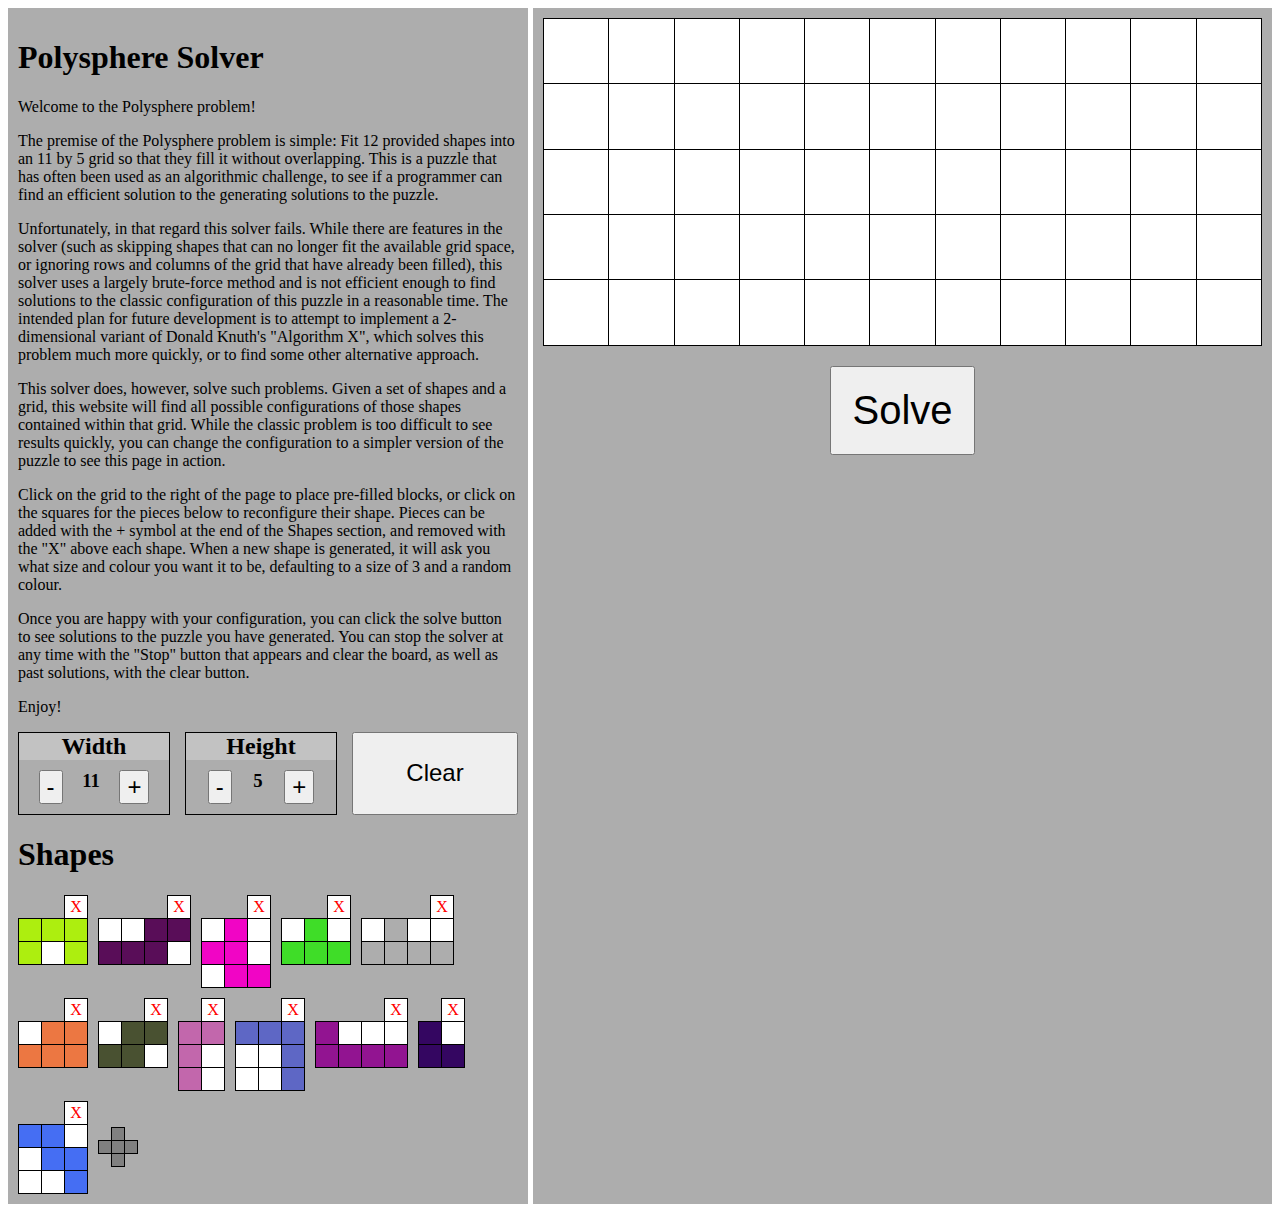
<file: polysphere/index.html>
<!DOCTYPE html>
<html>
	<head>
		<title>
			Polysphere Solver
		</title>
		<link rel="stylesheet" href="style.css">
		<script src="polysphere.js"></script>
		<script>
			var solutions = 0;
			var solver;
			function showSolution(grid){
				var table = "";
				for(var i = 0; i < grid.length; i++) {
					table+="<tr>";
					for(var j = 0; j < grid[i].length; j++) {
						var cell = grid[i][j]?" class=\"cell"+grid[i][j]+" filled\"":"";
						table+="<td"+cell+" onclick=\"toggleShapeTile(this, true)\"><div></div></td>";
					}
					table+="</tr>";
				}
				var node = document.createElement("table");
				node.innerHTML = table;
				node.setAttribute("onclick", "highlight(this)");
				document.getElementById("pastSolutions").appendChild(node);
				document.getElementById("lastSolution").innerHTML = table;
				document.getElementById("solutionsTitle").innerHTML = "<center><h1>Solutions found: "+(++solutions)+"</h1><button onclick=\"stop()\">Stop</button></center>";
			}
			
			function solve(){
				solutions = 0;
				var shapes = document.getElementById("shapes").children;
				var shapeArray = [];
				for(var i = 1; i < shapes.length; i++) {
					var shape = [];
					var shapeN = parseInt(shapes[i].getAttribute("value"), 10);
					for (var j = 1, row; row = shapes[i].rows[j]; j++) { //iterate through rows
						shape[j-1] = [];
						for (var k = 0, cell; cell = row.cells[k]; k++) {
							shape[j-1][k] = cell.classList.contains('filled')?shapeN:0;
						}
					}
					shapeArray.push(shape);
				}
				var grid = [];
				var gridDisplay = document.getElementById("lastSolution");
				for(var i = 0, row; row = gridDisplay.rows[i]; i++) {
					grid[i] = [];
					for(var j = 0, cell; cell = row.cells[j]; j++) { 
						grid[i][j] = cell.classList.contains('filled')?1:0;
					}
				}
				solver = new Polysphere(height,width,shapeArray,grid);
				
				var errors = solver.getErrors();
				if(errors.length > 0){
					var errorMessages = "<h1>Errors</h1><ul>";
					for(var i = 0; i < errors.length; i++){
						errorMessages+="<li>"+errors[i]+"</li>";
					}
					document.getElementById("errors").innerHTML = errorMessages+"</ul>";
				} else {
					document.getElementById("errors").innerHTML = "";
					document.getElementById("solutionsTitle").innerHTML = "<center><h1>Solutions found: 0</h1><button onclick=\"stop()\">Stop</button></center>";
					document.getElementById("pastSolutions").innerHTML = "";
					var buttons = document.getElementsByClassName("editor");
					for(var i = 0; i < buttons.length; i++) {
						buttons[i].style.display = "none";
					}
					for(var i = 1; i < shapes.length; i++) {
						shapes[i].rows[0].remove();
					}
					
					running = true;
					solver.solve();
				}
			}
			
			function stop(){
				if(solver) solver.stop();
				document.getElementById("solutionsTitle").innerHTML = "<center><h1>Solutions found: "+solutions+"</h1><button onclick=\"solve()\">Solve</button></center>";
				var buttons = document.getElementsByClassName("editor");
				for(var i = 0; i < buttons.length; i++) {
					buttons[i].style.display = "initial";
				}
				var shapes = document.getElementById("shapes").children;
				for(var i = 1; i < shapes.length; i++) {
					var size = shapes[i].rows[0].cells.length;
					var topRow = shapes[i].insertRow(0);
					topRow.innerHTML = (size>1?"<td class=\"empty\" colspan="+(size-1)+"></td>":"")+"<td class=\"kill filled\" onclick=\"kill(this)\">X</td>";
				}
				running = false;
			}
			
			function clearPage(){
				console.log(" f");
				solutions = 0;
				document.getElementById("solutionsTitle").innerHTML = "<center><button onclick=\"solve()\">Solve</button></center>";
				document.getElementById("pastSolutions").innerHTML = "";
				drawGrid();
			}

			function toggleShapeTile(cell, clearColours){
				if(!running){
					if(cell.classList.contains('filled')){
						if(clearColours){
							cell.className = "";
						} else {
							cell.classList.remove('filled');
						}
					} else {
						cell.classList.add('filled');
					}
				}
			}
			
			function highlight(table){
				if(table.classList.contains("highlight")){
					table.classList.remove('highlight');
				} else {
					var highlighted = document.getElementsByClassName("highlight");
					for(var i = 0; i < highlighted.length; i++) {
						highlighted[i].classList.remove('highlight');
					}
					table.classList.add('highlight');
				}
			}
			
			var numShapes = 1;
			var style;
			var width = 11;
			var height = 5;
			var running = false;
			
			
			function drawGrid(){
				var table = "";
				var newSolution = "";
				for(var i = 0; i < height; i++) {
					table+="<tr>";
					newSolution+="<tr>";
					for(var j = 0; j < width; j++) {
						table+="<td onclick=\"toggleShapeTile(this)\"><div></div></td>";
						newSolution+="<td><div></div></td>";
					}
					table+="</tr>";
					newSolution+="</tr>";
				}
				var node = document.createElement("table");
				node.innerHTML = newSolution;
				document.getElementById("lastSolution").innerHTML = table;
			}
			
			function changeWidth(shrink = false){
				width += shrink?-1:1;
				document.getElementById("width").innerHTML = width;
				drawGrid();
			}
			
			function changeHeight(shrink = false){
				height += shrink?-1:1;
				document.getElementById("height").innerHTML = height;
				drawGrid();
			}
			
			function addShape(size = false, colour = false){
				size = size?size:getSize();
				colour = colour?colour:getColour();
				var node = document.createElement("table");
				var shapes = document.getElementById("shapes");
				var cell = ++numShapes;
				node.setAttribute("value", cell);
				var html = "";
				for(var i = 0; i<size; i++){
					html += "<tr>";
					for(var j = 0; j<size; j++){
						html += "<td class=\"cell"+cell+(Math.floor(Math.random() * 2)?" filled":"")+"\" onclick=\"toggleShapeTile(this)\"></td>";
					}
					html += "</tr>";
				}
				node.innerHTML = "<tr>"+(size>1?"<td class=\"empty\" colspan="+(size-1)+"></td>":"")+"<td class=\"kill filled\" onclick=\"kill(this)\">X</td></tr>"+html;
				shapes.appendChild(node);
				style.insertRule(".cell"+numShapes+"{background-color: #"+colour+";color: #"+colour+";}",style.cssRules.length);
			}
			
			function addPreset(preset, colour = false){
				colour = colour?colour:Math.floor(Math.random()*16777215).toString(16);
				var node = document.createElement("table");
				var shapes = document.getElementById("shapes");
				var cell = ++numShapes;
				node.setAttribute("value", cell);
				var html = "";
				for(var i = 0; i<preset.length; i++){
					html += "<tr>";
					for(var j = 0; j<preset[0].length; j++){
						html += "<td class=\"cell"+cell+(preset[i][j]>0?" filled":"")+"\" onclick=\"toggleShapeTile(this)\"></td>";
					}
					html += "</tr>";
				}
				node.innerHTML = "<tr>"+"<td class=\"empty\" colspan="+(preset[0].length-1)+"></td>"+"<td class=\"kill filled\" onclick=\"kill(this)\">X</td></tr>"+html;
				shapes.appendChild(node);
				style.insertRule(".cell"+numShapes+"{background-color: #"+colour+";color: #"+colour+";}",style.cssRules.length);
			}
			
			function kill(cell){
				var table = cell.parentNode.parentNode.parentNode;
				var i = Array.prototype.slice.call(table.parentNode.children).indexOf(table);
				table.remove();
				style.deleteRule(i);
			}
			
			function getColour(){
				let colour = prompt("Please enter a colour code:", Math.floor(Math.random()*16777215).toString(16));
				colour = colour?colour:Math.floor(Math.random()*16777215).toString(16);
				return colour;
			}
			
			function getSize(){
				let size = prompt("Please enter a size:", "3");
				size = parseInt(size, 10);
				size = isNaN(size)?3:size>0?size:3;
				return size;
			}
			
			function resetPage(){
				alert("That's all, folks!");
				stop();
			}
		</script>
	</head>
	<body>
	<div id="wrap">
		<div id="setup">
			<h1>
				Polysphere Solver
			</h1>
			<p>Welcome to the Polysphere problem!</p>
			<p>The premise of the Polysphere problem is simple: Fit 12 provided shapes into an 11 by 5 grid so that they fill it without overlapping. This is a puzzle that has often been used as an algorithmic challenge, to see if a programmer can find an efficient solution to the generating solutions to the puzzle.</p>
			<p>Unfortunately, in that regard this solver fails. While there are features in the solver (such as skipping shapes that can no longer fit the available grid space, or ignoring rows and columns of the grid that have already been filled), this solver uses a largely brute-force method and is not efficient enough to find solutions to the classic configuration of this puzzle in a reasonable time. The intended plan for future development is to attempt to implement a 2-dimensional variant of Donald Knuth's "Algorithm X", which solves this problem much more quickly, or to find some other alternative approach.</p>
			<p>This solver does, however, solve such problems. Given a set of shapes and a grid, this website will find all possible configurations of those shapes contained within that grid. While the classic problem is too difficult to see results quickly, you can change the configuration to a simpler version of the puzzle to see this page in action.</p>
			<p>Click on the grid to the right of the page to place pre-filled blocks, or click on the squares for the pieces below to reconfigure their shape. Pieces can be added with the + symbol at the end of the Shapes section, and removed with the "X" above each shape. When a new shape is generated, it will ask you what size and colour you want it to be, defaulting to a size of 3 and a random colour.</p>
			<p>Once you are happy with your configuration, you can click the solve button to see solutions to the puzzle you have generated. You can stop the solver at any time with the "Stop" button that appears and clear the board, as well as past solutions, with the clear button.</p>
			<p>Enjoy!</p>
			<div id="settings">
				<div>
					<h2>Width</h2>
					<div>
						<button onclick="changeWidth(true)" class="editor">-</button>
						<h3 id="width">11</h3>
						<button onclick="changeWidth()" class="editor">+</button>
					</div>
				</div>
				<div>
					<h2>Height</h2>
					<div>
						<button onclick="changeHeight(true)" class="editor">-</button>
						<h3 id="height">5</h3>
						<button onclick="changeHeight()" class="editor">+</button>
					</div>
				</div>
				<button onclick="clearPage()" class="editor">Clear</button>
			</div>
			<div id="errors">
			</div>
			<h1>
				Shapes
			</h1>
			<div id="shapes">
				<table id="addShape" class="editor" onclick="addShape()">
					<tbody>
						<tr>
							<td></td><td class="filled"></td><td></td>
						</tr>
						<tr>
							<td class="filled"></td><td class="filled"></td><td class="filled"></td>
						</tr>
						<tr>
							<td></td><td class="filled"></td><td></td>
						</tr>
					</tbody>
				</table>
			</div>
		</div>
		<div id="solutions">
				<table id="lastSolution">
					
				</table>
				<div id="solutionsTitle">
					<center>
						<button onclick="solve()">Solve</button>
					</center>
				</div>
				<div id="pastSolutions">
					
				</div>
		</div>
	</div>
	<script>
	var styleEl = document.createElement('style');
	document.head.appendChild(styleEl);
	style = styleEl.sheet;
	style.insertRule(".cell0{}");
	style.insertRule(".cell1{background-color: #000000;color: #000000;}");
	addPreset([
		[1,1,1],
		[1,0,1]
		]);
	addPreset([
		[0,0,1,1],
		[1,1,1,0]
		]);
	addPreset([
		[0,1,0],
		[1,1,0],
		[0,1,1]
		]);
	addPreset([
		[0,1,0],
		[1,1,1]
		]);
	addPreset([
		[0,1,0,0],
		[1,1,1,1]
		]);
	addPreset([
		[0,1,1],
		[1,1,1]
		]);
	addPreset([
		[0,1,1],
		[1,1,0]
		]);
	addPreset([
		[1,1],
		[1,0],
		[1,0]
		]);
	addPreset([
		[1,1,1],
		[0,0,1],
		[0,0,1]
		]);
	addPreset([
		[1,0,0,0],
		[1,1,1,1]
		]);
	addPreset([
		[1,0],
		[1,1]
		]);
	addPreset([
		[1,1,0],
		[0,1,1],
		[0,0,1]
		]);
		/**/
	drawGrid();
	</script>
	</body>
</html>
</file>
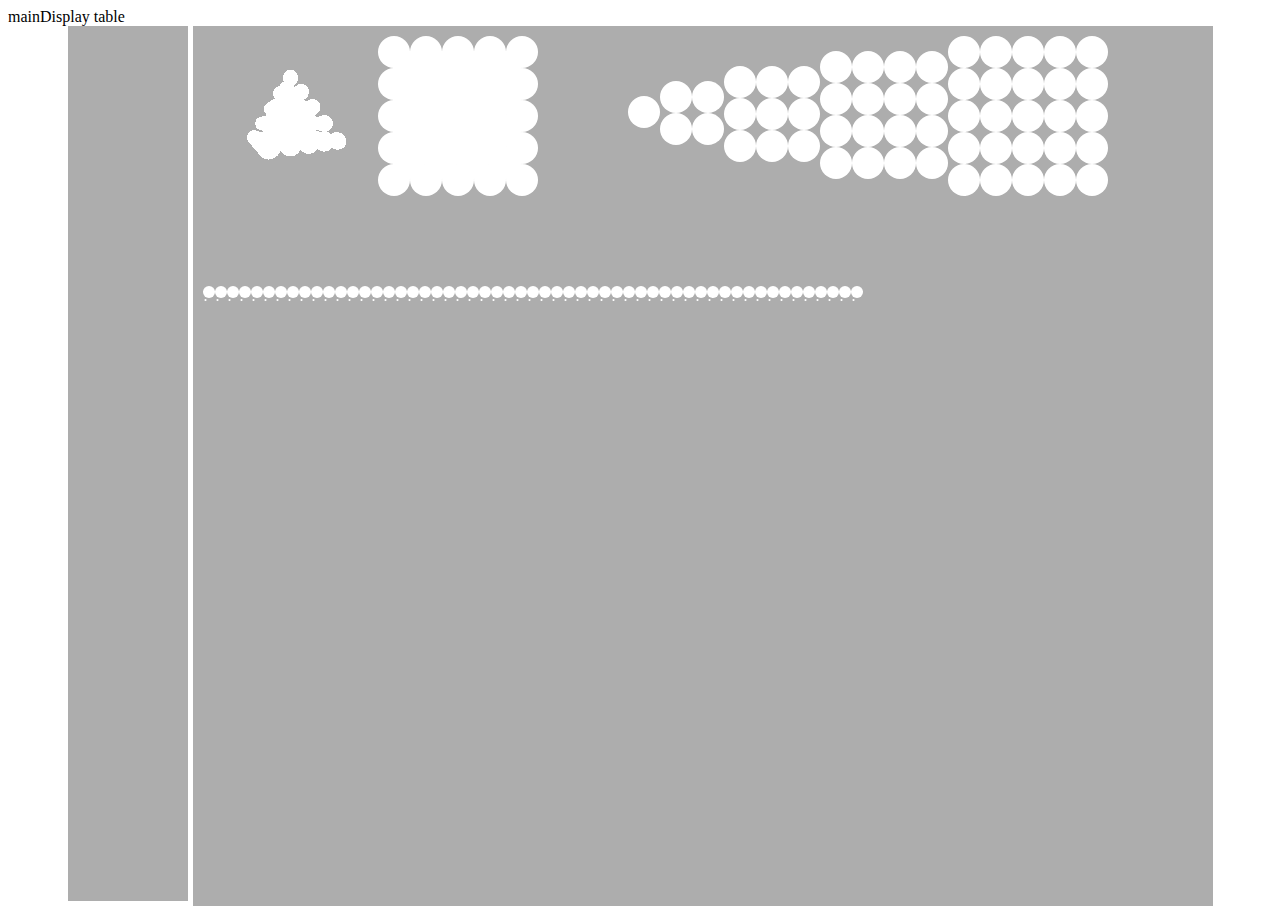
<file: polysphere3d/polysphere.html>
<html>
<head>
	<style>
		:root {
			--sphere-size-main: 30px;
		}
		table{
			border-collapse: collapse;
		}
		td{
			min-width: var(--sphere-size-main);
			min-height: var(--sphere-size-main);
			max-width: var(--sphere-size-main);
			max-height: var(--sphere-size-main);
			border-radius: 50%;
			display: inline-block;
		}
		#wrap{
			display: flex;
			flex-direction: row;
			flex-wrap: nowrap;
			justify-content: center;
			gap:5px;
		}
		#wrap > div{
			padding:10px;
			background-color: #adadad;
			min-height:95vh;
		}
		#left{
			column-gap: 15px;
			display: flex;
			flex-direction: row;
			flex-wrap: wrap;
			justify-content: space-evenly;
			margin-bottom: 5px;
		}
		#left{
			max-width: 500px;
			min-width: 100px;
		}
		#right {
			flex: 2;
			max-width:1000px;
			min-width:250px;
			display:flex;
			flex-flow: column nowrap;
			align-items: stretch;
		}
		#displays {
			display: flex;
			flex-flow: row nowrap;
		}
		#mainDisplay{
			display: inline-block;
			min-width:250px;
			min-height:250px;
		}
		#mainDisplay > table {
			position: absolute;
			margin:0px;
		}
		#segmentDisplay {
			display: flex;
			flex-flow: row;
		}
		#segmentDisplay > table {
			margin: 5px;
		}
	</style>
		mainDisplay table

	<script>
		var style,colours,solutions;
		
		function init(){
			style = document.createElement('style');
			document.head.appendChild(style);
			style = style.sheet;
			matrix = [];
			solutions = [];
			/*
			for(var i=0; i<40000; i++){
				var x = [];
				for(var j=0; j< 60; j++){
					x.push(Math.floor(Math.random()*2));
				}
				matrix.push(x);
				//console.log(x);
			}
			//console.log(matrix);
			*/
		}
		
		function display(data){
			var count = 0, level = 0, mainHTML, segHTML, offset, loc, numStyles, colour;
			colours = ["ffffff"];
			while(style.cssRules.length>0) {
				style.deleteRule(style.cssRules[i]);
			}
			style.insertRule(".shape0{background-color: #ffffff;color: #ffffff;}",0);
			while(count<data.length){
				level++;
				count+=(level*level);
			}
			//console.log("levels: "+level+" count: "+count);
			mainHTML = "";
			segHTML = "";
			offset = 0;
			numStyles=0;
			for(var i=1; i<=level; i++){
				mainHTML+="<table style=\"z-index: "+(level-i)+"; margin: calc(var(--sphere-size-main)*"+((level-i)/2)+")\">";
				segHTML+="<div style=\"margin-top: calc(var(--sphere-size-main)*"+((level-i)/2)+")\"><table>";
				for(var j=0; j<i; j++){
					mainHTML+="<tr>";
					segHTML+="<tr>";
					for(var k=0; k<i; k++){
						loc = offset+(j*i)+k;
						mainHTML+="<td class=\"shape"+data[loc]+"\">.</td>";
						segHTML+="<td class=\"shape"+data[loc]+"\">.</td>";
						if(parseInt(data[loc])>numStyles){
							numStyles=data[loc];
						}
					}
					mainHTML+="</tr>";
					segHTML+="</tr>";
				}
				mainHTML+="</table>";
				segHTML+="</table></div>";
				offset+=(i*i);
			}
			
			mainHTML = "";
			offset = 0;
			
			for(var i=1; i<=level; i++){
				mainHTML+="<table style=\"z-index: "+(level-i)+"; margin: calc(var(--sphere-size-main)*"+((level-i)/2)+")\">";
				//segHTML+="<table>";
				for(var j=0; j<i; j++){
					mainHTML+="<tr>";
					//segHTML+="<tr>";
					for(var k=0; k<i; k++){
						loc = offset+(j*i)+k;
						//console.log("offset:"+offset+" i:"+i+" j:"+j+" k:"+k+" loc:"+loc+" data:"+data[loc]);
						mainHTML+="<td class=\"shape"+data[loc]+"\">.</td>";
						//segHTML+="<td class=\"shape"+data[loc]+"\">.</td>";
						if(parseInt(data[loc])>numStyles){
							numStyles=data[loc];
						}
					}
					mainHTML+="</tr>";
					//segHTML+="</tr>";
				}
				mainHTML+="</table>";
				//segHTML+="</table>";
				offset+=(i*i);
			}
			for(var i=1; i<=numStyles; i++){
				colour = getColour();
				style.insertRule(".shape"+i+"{background-color: #"+colour+";color: #"+colour+";}",i);
				//console.log(".shape"+i+"{background-color: #"+colour+";color: #"+colour+";}",i);
				colours.push(colour);
			}
			//console.log(style);
			document.getElementById("mainDisplay").innerHTML = mainHTML;
			
			
			
			document.getElementById("segmentDisplay").innerHTML = segHTML;
			//console.log(solutions[solutions.length]);
			var x = "<table onclick=\"data=solutions["+solutions.length+"];display(data);\"><tr>"
			solutions.push(data);
			for(var i =0; i<data.length; i++){
				x+="<td style=\"min-width:10px;min-height:10px;max-height:10px\" class=\"shape"+data[i]+"\">.</td>";
			}
			x+="</table>";
			document.getElementById("solutions").innerHTML += x;
			//console.log(mainHTML);
		}
		
		
			
		function getColour(){
			//let colour = prompt("Please enter a colour code:", Math.floor(Math.random()*16777215).toString(16));
			var colour = false;
			colour = colour?colour:Math.floor(Math.random()*16777215).toString(16);
			while(colour.length<6){
				colour = "0"+colour;
			}
			return colour;
		}
	</script>
</head>
	<body>
	<div id="wrap">
		<div id="left">
		<!-- setup stuff-->
		</div>
		<div id="right">
		<!-- display stuff-->
			<div id="displays">
				<div id="mainDisplay">
					
				</div>
				<div id="segmentDisplay">
					
				</div>
			</div>
			<div id="solutions">
				
			</div>
		</div>
	</div>
	<script>
	var data = [0,0,0,0,0,0,0,0,0,0,0,0,0,0,0,0,0,0,0,0,0,0,0,0,0,0,0,0,0,0,0,0,0,0,0,0,0,0,0,0,0,0,0,0,0,0,0,0,0,0,0,0,0,0,0];
	init();
	display(data);
		//data = [1,2,1,1,3,4,2,1,4,4,4,5,4,3,6,6,6,7,6,2,1,8,6,5,8,8,5,8,8,3,9,9,9,9,7,9,10,2,7,11,10,10,5,11,11,10,5,12,3,11,10,12,12,12,11];
		
		wub = [
			[[1,0,0],[1,1,1],[0,1,0]],
			[[1,1,0,0],[0,1,1,1]],
			[[1,1,1],[1,0,1]],
			[[1,1,1],[1,0,0]],
			[[1,1,1,1],[0,0,0,1]],
			[[1,1,0],[0,1,1]],
			[[1,0,0],[1,1,0],[0,1,1]],
			[[1,1,1],[1,0,0],[1,0,0]],
			[[1,1],[1,0]],
			[[1,1,1],[0,1,0]],
			[[1,1,1,1],[0,1,0,0]],
			[[1,1],[1,1],[1,0]]
		]
		var s = new Worker("solver.js");
		s.onmessage = function(event){
			console.log("hi");
			display(event.data);
			//console.log(event.data);
		}
		var w, ws=[];
		for(var i = 0; i < wub.length; i++){
			w = new Worker("shapeMaker.js");
			w.onmessage = function(event){
				//ws.push(event.data);
				s.postMessage(event.data);
			}
			w.postMessage([5,i,12]);
			w.postMessage(wub[i]);
			w.postMessage(1);
		}
		//while(ws.length<1){};
		for(var i = 0; i < ws.length; i++){
			s.postMessage(ws[i]);
			s.postMessage(1);
		}
		
		
	setTimeout(()=>{
		
		//console.log("change");
	},5000);
	</script>
	<script type="module" src="three.js"></script>
	<script type="module" src="3d.js"></script>
	<script src="shapeMaker.js"></script>
</body>
</html>
</file>
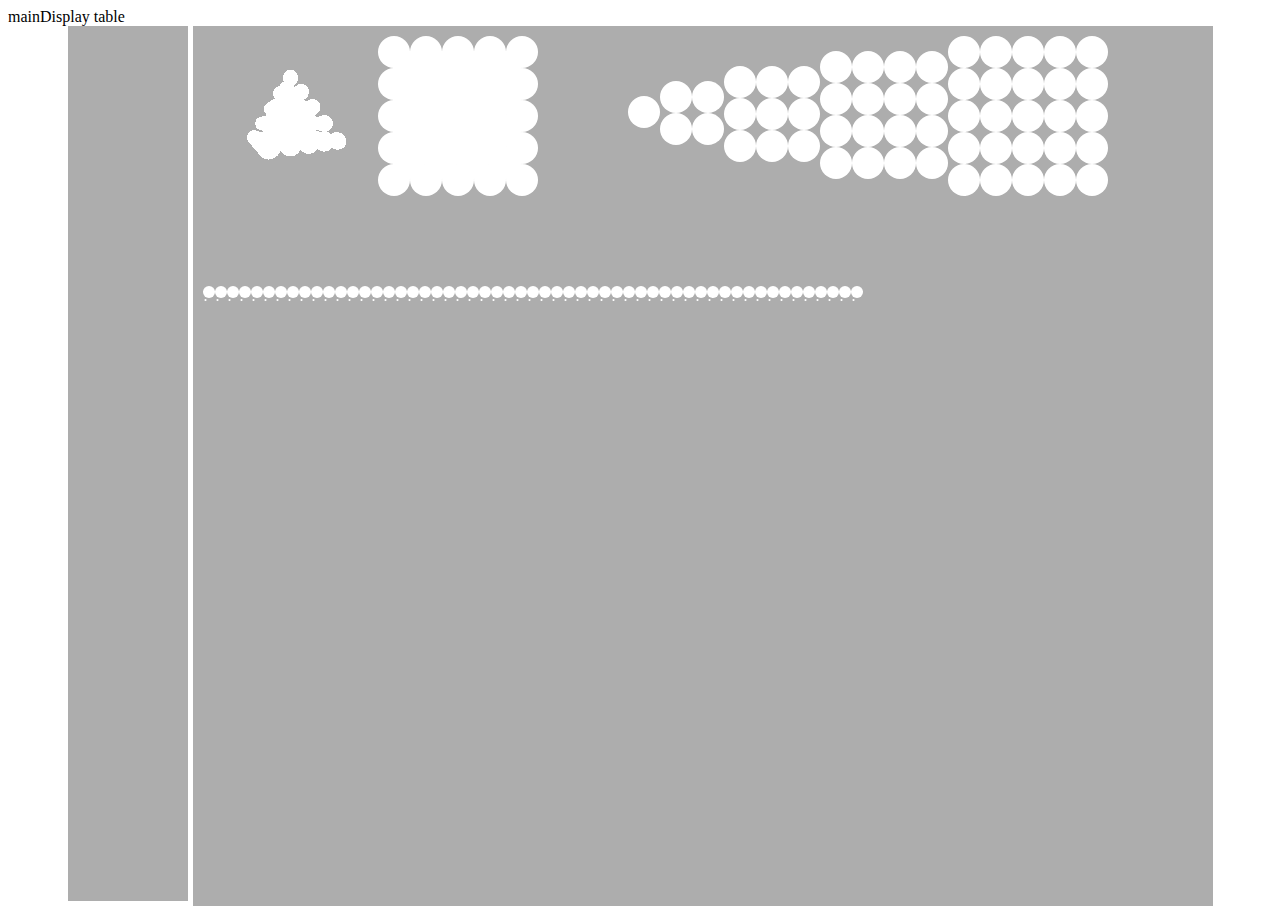
<file: polysphere3d/UIOnly.html>
<html>
<head>
	<style>
		:root {
			--sphere-size-main: 30px;
		}
		table{
			border-collapse: collapse;
		}
		td{
			min-width: var(--sphere-size-main);
			min-height: var(--sphere-size-main);
			max-width: var(--sphere-size-main);
			max-height: var(--sphere-size-main);
			border-radius: 50%;
			display: inline-block;
		}
		#wrap{
			display: flex;
			flex-direction: row;
			flex-wrap: nowrap;
			justify-content: center;
			gap:5px;
		}
		#wrap > div{
			padding:10px;
			background-color: #adadad;
			min-height:95vh;
		}
		#left{
			column-gap: 15px;
			display: flex;
			flex-direction: row;
			flex-wrap: wrap;
			justify-content: space-evenly;
			margin-bottom: 5px;
		}
		#left{
			max-width: 500px;
			min-width: 100px;
		}
		#right {
			flex: 2;
			max-width:1000px;
			min-width:250px;
			display:flex;
			flex-flow: column nowrap;
			align-items: stretch;
		}
		#displays {
			display: flex;
			flex-flow: row nowrap;
		}
		#mainDisplay{
			display: inline-block;
			min-width:250px;
			min-height:250px;
		}
		#mainDisplay > table {
			position: absolute;
			margin:0px;
		}
		#segmentDisplay {
			display: flex;
			flex-flow: row;
		}
		#segmentDisplay > table {
			margin: 5px;
		}
	</style>
		mainDisplay table

	<script>
		var style,colours,solutions;
		
		function init(){
			style = document.createElement('style');
			document.head.appendChild(style);
			style = style.sheet;
			matrix = [];
			solutions = [];
			/*
			for(var i=0; i<40000; i++){
				var x = [];
				for(var j=0; j< 60; j++){
					x.push(Math.floor(Math.random()*2));
				}
				matrix.push(x);
				//console.log(x);
			}
			//console.log(matrix);
			*/
		}
		
		function display(data){
			var count = 0, level = 0, mainHTML, segHTML, offset, loc, numStyles, colour;
			colours = ["ffffff"];
			while(style.cssRules.length>0) {
				style.deleteRule(style.cssRules[i]);
			}
			style.insertRule(".shape0{background-color: #ffffff;color: #ffffff;}",0);
			while(count<data.length){
				level++;
				count+=(level*level);
			}
			//console.log("levels: "+level+" count: "+count);
			mainHTML = "";
			segHTML = "";
			offset = 0;
			numStyles=0;
			for(var i=1; i<=level; i++){
				mainHTML+="<table style=\"z-index: "+(level-i)+"; margin: calc(var(--sphere-size-main)*"+((level-i)/2)+")\">";
				segHTML+="<div style=\"margin-top: calc(var(--sphere-size-main)*"+((level-i)/2)+")\"><table>";
				for(var j=0; j<i; j++){
					mainHTML+="<tr>";
					segHTML+="<tr>";
					for(var k=0; k<i; k++){
						loc = offset+(j*i)+k;
						mainHTML+="<td class=\"shape"+data[loc]+"\">.</td>";
						segHTML+="<td class=\"shape"+data[loc]+"\">.</td>";
						if(parseInt(data[loc])>numStyles){
							numStyles=data[loc];
						}
					}
					mainHTML+="</tr>";
					segHTML+="</tr>";
				}
				mainHTML+="</table>";
				segHTML+="</table></div>";
				offset+=(i*i);
			}
			
			mainHTML = "";
			offset = 0;
			
			for(var i=1; i<=level; i++){
				mainHTML+="<table style=\"z-index: "+(level-i)+"; margin: calc(var(--sphere-size-main)*"+((level-i)/2)+")\">";
				//segHTML+="<table>";
				for(var j=0; j<i; j++){
					mainHTML+="<tr>";
					//segHTML+="<tr>";
					for(var k=0; k<i; k++){
						loc = offset+(j*i)+k;
						//console.log("offset:"+offset+" i:"+i+" j:"+j+" k:"+k+" loc:"+loc+" data:"+data[loc]);
						mainHTML+="<td class=\"shape"+data[loc]+"\">.</td>";
						//segHTML+="<td class=\"shape"+data[loc]+"\">.</td>";
						if(parseInt(data[loc])>numStyles){
							numStyles=data[loc];
						}
					}
					mainHTML+="</tr>";
					//segHTML+="</tr>";
				}
				mainHTML+="</table>";
				//segHTML+="</table>";
				offset+=(i*i);
			}
			for(var i=1; i<=numStyles; i++){
				colour = getColour();
				style.insertRule(".shape"+i+"{background-color: #"+colour+";color: #"+colour+";}",i);
				//console.log(".shape"+i+"{background-color: #"+colour+";color: #"+colour+";}",i);
				colours.push(colour);
			}
			//console.log(style);
			document.getElementById("mainDisplay").innerHTML = mainHTML;
			
			
			
			document.getElementById("segmentDisplay").innerHTML = segHTML;
			//console.log(solutions[solutions.length]);
			var x = "<table onclick=\"data=solutions["+solutions.length+"];display(data);\"><tr>"
			solutions.push(data);
			for(var i =0; i<data.length; i++){
				x+="<td style=\"min-width:10px;min-height:10px;max-height:10px\" class=\"shape"+data[i]+"\">.</td>";
			}
			x+="</table>";
			document.getElementById("solutions").innerHTML += x;
			//console.log(mainHTML);
		}
		
		
			
		function getColour(){
			//let colour = prompt("Please enter a colour code:", Math.floor(Math.random()*16777215).toString(16));
			var colour = false;
			colour = colour?colour:Math.floor(Math.random()*16777215).toString(16);
			while(colour.length<6){
				colour = "0"+colour;
			}
			return colour;
		}
	</script>
</head>
	<body>
	<div id="wrap">
		<div id="left">
		<!-- setup stuff-->
		</div>
		<div id="right">
		<!-- display stuff-->
			<div id="displays">
				<div id="mainDisplay">
					
				</div>
				<div id="segmentDisplay">
					
				</div>
			</div>
			<div id="solutions">
				
			</div>
		</div>
	</div>
	<script>
	var data = [0,0,0,0,0,0,0,0,0,0,0,0,0,0,0,0,0,0,0,0,0,0,0,0,0,0,0,0,0,0,0,0,0,0,0,0,0,0,0,0,0,0,0,0,0,0,0,0,0,0,0,0,0,0,0];
	init();
	display(data);
	setTimeout(()=>{
		data = [1,2,1,1,3,4,2,1,4,4,4,5,4,3,6,6,6,7,6,2,1,8,6,5,8,8,5,8,8,3,9,9,9,9,7,9,10,2,7,11,10,10,5,11,11,10,5,12,3,11,10,12,12,12,11];
		display(data);
		
		//console.log("change");
	},5000);
	/*
		wub = [
			[[1,0,0],[1,1,1],[0,1,0]],
			[[1,1,0,0],[0,1,1,1]],
			[[1,1,1],[1,0,1]],
			[[1,1,1],[1,0,0]],
			[[1,1,1,1],[0,0,0,1]],
			[[1,1,0],[0,1,1]],
			[[1,0,0],[1,1,0],[0,1,1]],
			[[1,1,1],[1,0,0],[1,0,0]],
			[[1,1],[1,0]],
			[[1,1,1],[0,1,0]],
			[[1,1,1,1],[0,1,0,0]],
			[[1,1],[1,1],[1,0]]
		]
		var s = new Worker("solver.js");
		s.onmessage = function(event){
			console.log("hi");
			display(event.data);
			//console.log(event.data);
		}
		var w, ws=[];
		for(var i = 0; i < wub.length; i++){
			w = new Worker("shapeMaker.js");
			w.onmessage = function(event){
				//ws.push(event.data);
				s.postMessage(event.data);
			}
			w.postMessage([5,i,12]);
			w.postMessage(wub[i]);
			w.postMessage(1);
		}
		//while(ws.length<1){};
		for(var i = 0; i < ws.length; i++){
			s.postMessage(ws[i]);
			s.postMessage(1);
		}
		
		*/
	</script>
	<script type="module" src="three.js"></script>
	<script type="module" src="3d.js"></script>
	<script src="shapeMaker.js"></script>
</body>
</html>
</file>
<file: polysphere/style.css>
#wrap{
	display: flex;
	flex-direction: row;
	flex-wrap: nowrap;
	justify-content: center;
	gap:5px;
}
#wrap > div{
	padding:10px;
	background-color: #adadad;
	min-height:95vh;
}
#setup{
	max-width: 500px;
	min-width: 100px;
}
#settings{
	column-gap: 15px;
	display: flex;
	flex-direction: row;
	flex-wrap: wrap;
	justify-content: space-evenly;
	margin-bottom: 5px;
}

#settings button{
	font-size:1.5em;
}

#settings > div {
	border: 1px solid black;
	display: flex;
	flex-direction: column;
	flex-wrap: nowrap;
	text-align: center;
}
#settings > * {
	flex: 1;
}

#settings h2 {
	margin:0px;
	padding: 0px 5px;
	background-color: #C2C2C2;
}
#settings h3 {
	margin:0px;
}
#settings > div > div {
	display: flex;
	flex-direction: row;
	flex-wrap: nowrap;
	text-align: center;
	justify-content: space-evenly;
	margin: 10px 0px;
}
#shapes{
	flex: 1;
	display: flex;
	flex-direction: row;
	flex-wrap: wrap;
	align-items: flex-start;
	align-content: flex-start;
	gap: 10px;
}
#shapes td{
	border: 1px solid black;
	height:20px;
	width:20px;
}
#shapes #addShape{
	order:5;
	align-self: center;
	cursor: pointer;
}
#addShape td{
	height:10px;
	width:10px;
	background-color: grey;
	color: grey;
}
table {
	border-collapse: collapse;
}
#shapes td:not(.filled){
	background: white;
	color: white;
}
#addShape td:not(.filled){
	background-color: transparent;
	border: none;
	color: transparent;
}
#shapes td.empty {
	color: black;
	background: transparent;
	border: none;
}
#shapes td:not(.empty){
	cursor: pointer;
}
#shapes td.kill {
	color: red;
	background: white;
	text-align: center;
}


#solutions {
	flex: 2;
	max-width:1000px;
	min-width:250px;
	display:flex;
	flex-flow: column nowrap;
	align-items: stretch;
}

#lastSolution td {
	position: relative;
	border: 1px solid black;
	cursor: pointer;
}
#lastSolution td > div {
	position: absolute;
	top: 0;
	left: 0;
	bottom: 0;
	right: 0;
}
#lastSolution td:before {
	content: "";
	display: block;
	padding-top: 100%;
}
#lastSolution td:not(.filled){
	background: white;
	color: white;
}

#pastSolutions {
	display:flex;
	flex-flow: row wrap;
	align-items: center;
	gap: 10px;
}

#pastSolutions td {
	position: relative;
	border: 1px solid black;
}
#pastSolutions table td {
	min-width: 10px;
}
#pastSolutions table:hover {
	box-shadow: 0px 0px 10px 2px #0ff;
	cursor: pointer;
}
#pastSolutions .highlight td {
	min-width: 20px;
}
#pastSolutions td > div {
	position: absolute;
	top: 0;
	left: 0;
	bottom: 0;
	right: 0;
}
#pastSolutions td:before {
	content: "";
	display: block;
	padding-top: 100%;
}
#pastSolutions td:not(.filled){
	background: white;
	color: white;
}
#solutionsTitle button {
	padding:20px;
	margin:20px;
	font-size: 2.5em;
}
</file>
